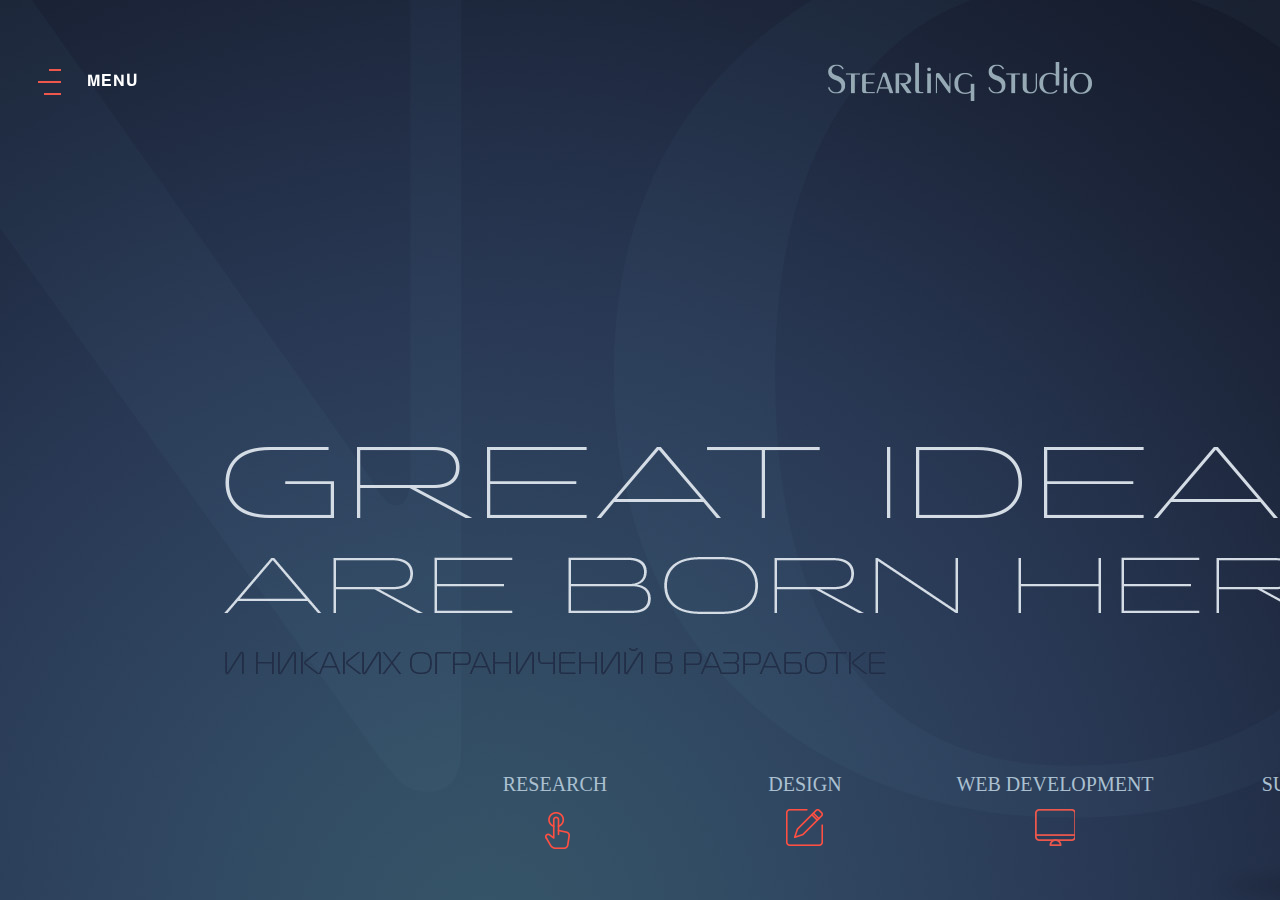
<file: ss_main_page/index.html>
<!DOCTYPE html>
<html lang="en" class="no-js">
	<head>
		<meta charset="UTF-8" />
		<meta http-equiv="X-UA-Compatible" content="IE=edge,chrome=1"> 
		<meta name="viewport" content="width=device-width, initial-scale=1.0"> 
		<link href="css/bootstrap.min.css" rel="stylesheet">
		<link rel="stylesheet" type="text/css" href="css/demo.css" />
		<link rel="stylesheet" type="text/css" href="css/component.css" />
		<link rel="stylesheet" type="text/css" href="css/font-awesome.css" />
		<link rel="stylesheet" type="text/css" href="css/style.css" />
	</head>
	<body>
		<div id="st-container" class="st-container">
			<nav class="st-menu st-effect-1" id="menu-1">
				 		<div class="btn-menu">
	 						<ul class="navicon-slider">
					 			<li class="top"></li>
					 			<li class="center"></li>
					 			<li class="bottom"></li>
							</ul>	
				 			<div class="menu-slider">Menu</div>
				 			<div class="menu-slideroff">x</div>
				 		</div>
				 <ul class="menu_list">
					<li class="top_list"><a class="icon" href="#">About Us</a></li>
					<li><a class="icon" href="#">Services</a></li>
					<li><a class="icon" href="#">Portfolio</a></li>
					<li><a class="icon" href="#">Contact</a></li>
				</ul>
				<div class="menu_btn">
					<button class="to_white"> Расчитать стоимость</button>
				</div>
				<p class="phone"> +38 (044) <span class="phone_b">223 8217</span></p>
				<p class="phone last"> +38  (063) <span class="phone_b">993 5877</span></p>
				<p class="sidebar_line"></p>
				<p class="sidebar_email">info@stearling.net</p>
				<ul class="social">
					<li><a class="fa fa-facebook"></a></li>
					<li><a class="fa fa-google" href="#"></a></li>
					<li><a class="fa fa-vk" href="#"></a></li>
				
				</ul>
			</nav>
				<div class="st-content-inner"><!-- extra div for emulating position:fixed of the menu -->
						<!-- Top Navigation -->
						<div class="codrops-top clearfix">
							<div id="st-trigger-effects" class="column">
							<ul class="main-navicon-slider">
					 			<li class="top"></li>
					 			<li class="center"></li>
					 			<li class="bottom"></li>
							</ul>
								<button class="top-menu"data-effect="st-effect-1">Menu</button>
							</div>
						</div>
					</div><!-- /st-content-inner -->
				<div class="main_content">
					<div class="b_blub"></div>
					
				</div>
				
				<div id="footer">
					<div class="pos_real">
						<ul class="pos_real">
							<li class="">Research</li>
							<li class="research"><a class=""></a></li>
							<li class="research_hiden"><a class=""></a></li>
							<li class="research_hiden_circle"><a class=""></a></li>
						</ul>
							
					</div>
					<div class="design_pos">
						<ul>
							<li>Design</li>
							<li class="design"><a class=""></a></li>
							<li class="design_hiden"><a class=""></a></li>
							<li class="design_hiden_square"><a class=""></a></li>
							<li class="design_hiden_line"><a class=""></a></li>
						</ul>
					</div>
					<div class="web_pos" >
						<ul>
							<li>WEB Development</li>
							<li class="web-developing"><a class=""></a></li>
						</ul>
					</div>
					<div class="supporting_pos">
						<ul>
							<li>Support</li>
							<li class="supporting"><a class=""></a></li>
						</ul>
					</div>
				</div>
				</div><!-- /st-pusher -->
			
 		<script src="https://ajax.googleapis.com/ajax/libs/jquery/1.11.3/jquery.min.js"></script>
		<script src="js/classie.js"></script>
		<script src="js/sidebarEffects.js"></script>
		<script src="js/script.js"></script>
	</body>
</html>
</file>
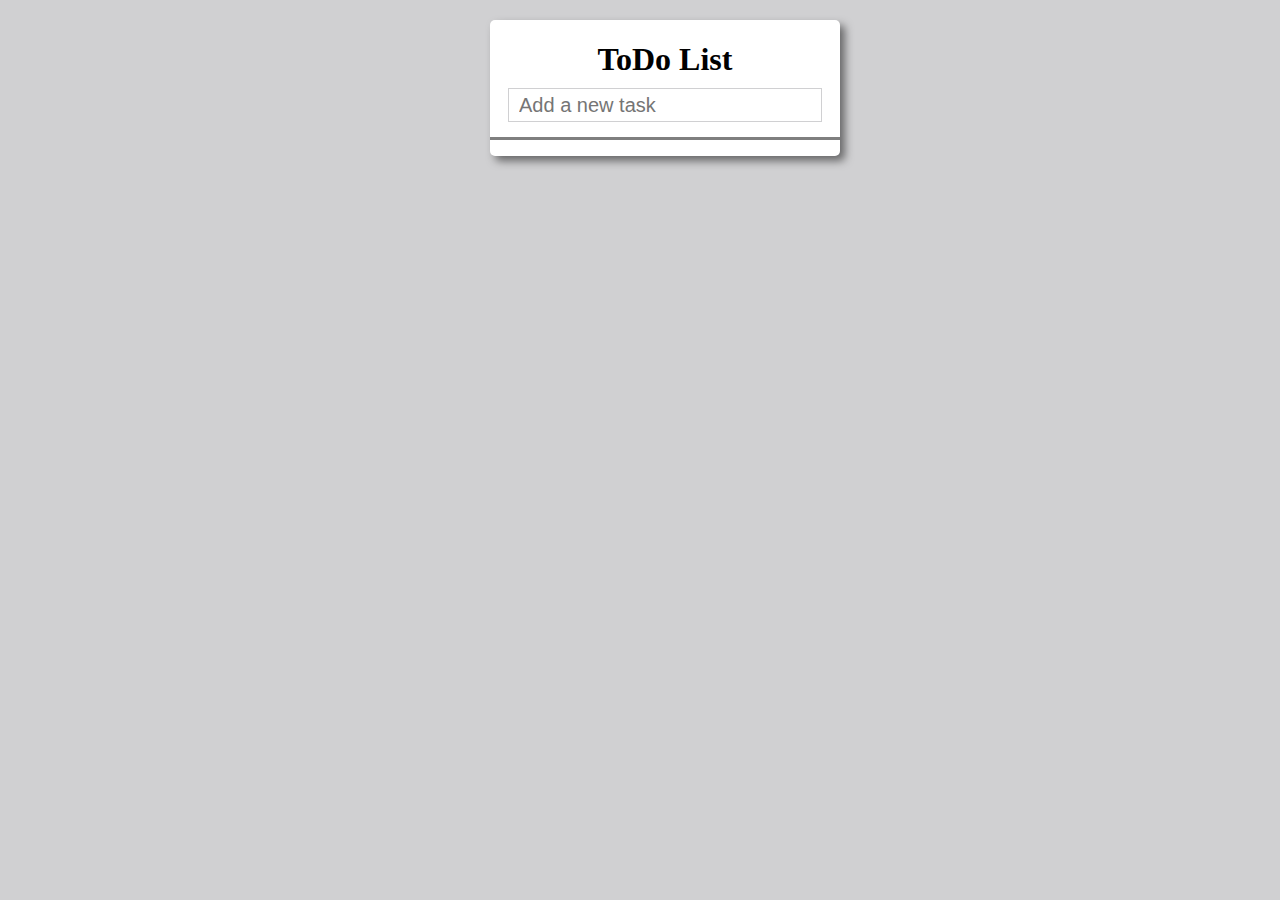
<file: ToDo/index.html>
<!DOCTYPE HTML>
<html>

<head>
	<link rel="stylesheet" href="assets/style/style.css">
</head>

<body>
<div  id="holder">
	<div id="header">
		<h1>
			ToDo List
			<br/><input id="add_new" type="text" placeholder="Add a new task" />
		</h1>
	</div>
	<div id="list">
		
	</div>
</div>
<script type="text/template" id="li_template">
  <div class='li_view'><input class='check' type='checkbox'/><label class='label'><%- title %></label></div><input type='text' class='edit'/>
</script>


<script src="assets/js/n_moduels/jquery-1.11.3.js"></script>
<script src="assets/js/n_moduels/underscore.js"></script>
<script src="assets/js/n_moduels/backbone.js"></script>
<script src="assets/js/main.js"></script>
</body>

</html>
</file>
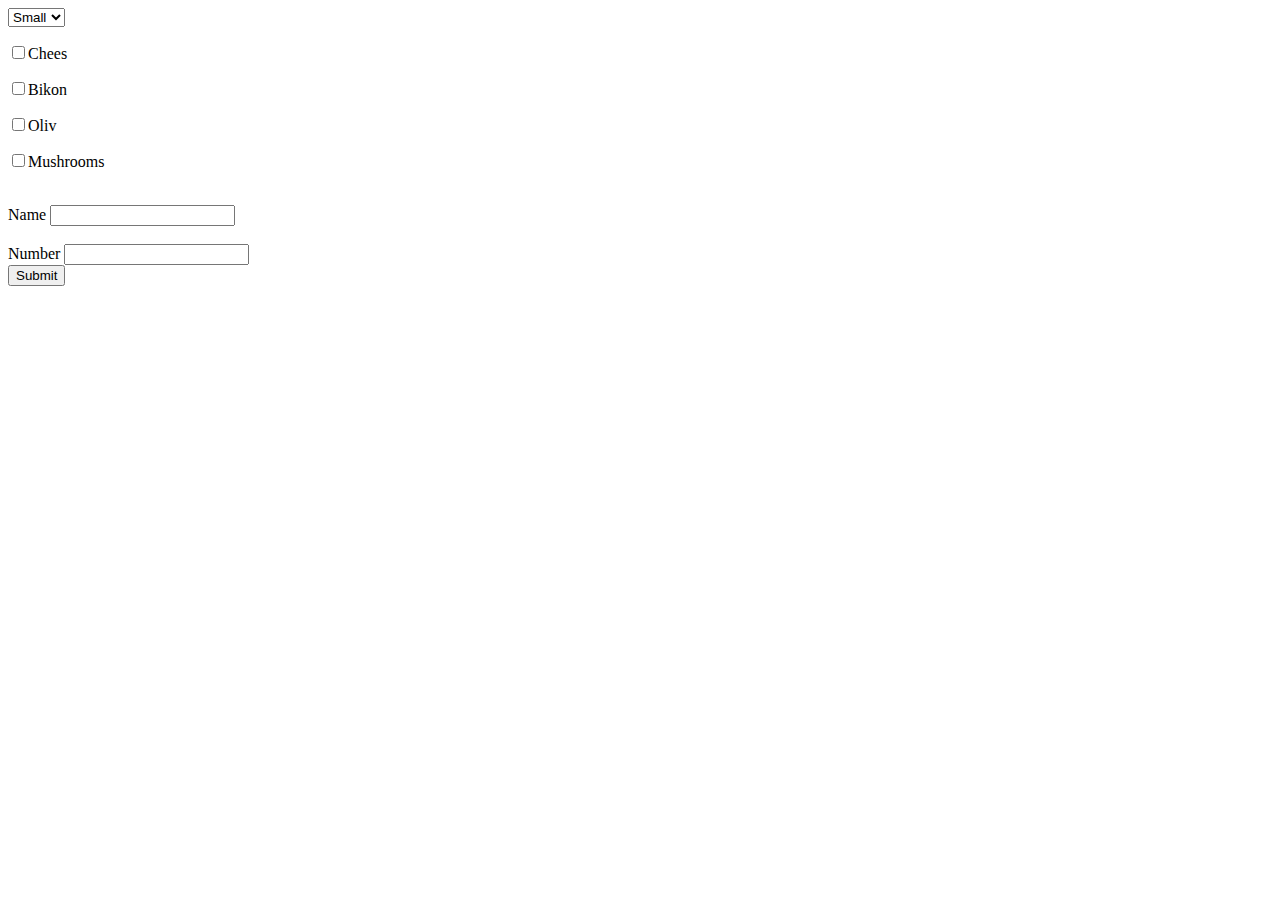
<file: CB2/index2.html>
<!DOCTYPE html PUBLIC "-//W3C//DTD XHTML 1.0 Transitional//EN" "http://www.w3.org/TR/xhtml1/DTD/xhtml1-transitional.dtd">
<html xmlns="http://www.w3.org/1999/xhtml">
<head>
    <title>1</title>
    <script type="text/javascript" src="Validate_001.js"></script>

    
</head>
<body>
    <form name="form1">
        <select name="" id="">
            <option value="">Small</option>
            <option value="">Midle</option>
            <option value="">Large</option>
        </select>
       <p><input type="checkbox" name="" value="1" />Chees<Br>
       <p><input type="checkbox" name="" value="1" />Bikon<Br>
       <p><input type="checkbox" name="" value="1" />Oliv<Br>
       <p><input type="checkbox" name="" value="1" />Mushrooms</p><Br>

        

       Name   <input type="text" id='name' /><Br><Br>
       Number <input type="text" id='number' onblur="getNumber()" /><Br>
       <input type="submit" id='sub' value="Submit" />
        
    </form>
</body>
</html>
</file>
<file: ss_main_page/css/demo.css>
@import url(http://fonts.googleapis.com/css?family=Lato:300,400,700);
@font-face {
	font-weight: normal;
	font-style: normal;
	font-family: 'codropsicons';
	src:url('../fonts/codropsicons/codropsicons.eot');
	src:url('../fonts/codropsicons/codropsicons.eot?#iefix') format('embedded-opentype'),
		url('../fonts/codropsicons/codropsicons.woff') format('woff'),
		url('../fonts/codropsicons/codropsicons.ttf') format('truetype'),
		url('../fonts/codropsicons/codropsicons.svg#codropsicons') format('svg');
}

a {
	text-decoration: none;
	color: #48a770;
	outline: none;
}

a:hover, a:focus {
	color: #2c774b;
	outline: none;
}

/* Clearfix hack by Nicolas Gallagher: http://nicolasgallagher.com/micro-clearfix-hack/ */
.clearfix:before,
.clearfix:after {
	display: table;
	content: " ";
}

.clearfix:after {
	clear: both;
}

.codrops-header,
.codrops-top {
	font-family: 'Lato', Arial, sans-serif;
}

.codrops-header {
	margin: 0 auto 3em;
	padding: 3em;
	text-align: center;
}

.codrops-header h1 {
	margin: 0;
	font-weight: 300;
	font-size: 2.625em;
	line-height: 1.3;
}

.codrops-header span {
	display: block;
	padding: 0 0 0.6em 0.1em;
	font-size: 60%;
	color: #aca89a;
}

/* To Navigation Style */
.codrops-top {
	width: 100%;
	text-transform: uppercase;
	font-size: 0.69em;
	line-height: 2.2;
	font-weight: 400;
	background: rgba(255,255,255,0.3);
}

.codrops-top a {
	display: inline-block;
	padding: 0 1em;
	text-decoration: none;
	letter-spacing: 0.1em;
}

.codrops-top a:hover {
	background: rgba(255,255,255,0.4);
	color: #333;
}

.codrops-top span.right {
	float: right;
}

.codrops-top span.right a {
	display: block;
	float: left;
}

.codrops-icon:before {
	margin: 0 4px;
	text-transform: none;
	font-weight: normal;
	font-style: normal;
	font-variant: normal;
	font-family: 'codropsicons';
	line-height: 1;
	speak: none;
	-webkit-font-smoothing: antialiased;
}

.codrops-icon-drop:before {
	content: "\e001";
}

.codrops-icon-prev:before {
	content: "\e004";
}

.main {
	max-width: 69em;
	margin: 0 auto;
}

.column {
	float: left;
	width: 50%;
	padding: 0 2em;
	min-height: 300px;
	position: relative;
	text-align: right;
}

.column:nth-child(2) {
	box-shadow: -1px 0 0 rgba(0,0,0,0.1);
	text-align: left;
}

.column p {
	font-weight: 300;
	font-size: 2em;
	padding: 0 0 0.5em;
	margin: 0;
	line-height: 1.5;
}

button {
	border: none;
	background: #388a5a;
	color: #fff;
	font-family: 'Lato', Calibri, Arial, sans-serif;
	font-size: 1em;
	letter-spacing: 1px;
	text-transform: uppercase;
	cursor: pointer;
	display: inline-block;
	margin: 3px 2px;
	border-radius: 2px;
}

button:hover {
	/*background: #2c774b;*/
}

.info {
	text-align: center;
	font-size: 1.5em;
	margin-top: 3em;
	clear: both;
	padding: 3em 0;
	opacity: 0.7;
	color: #aca89a;
}

.info a {
	font-weight: 700;
	font-size: 0.9em;
}

@media screen and (max-width: 46.0625em) {
	.column {
		width: 100%;
		min-width: auto;
		min-height: auto;
		padding: 2em; 
		text-align: center;
	}

	.column p {
		font-size: 1.5em;
	}

	.column:nth-child(2) {
		text-align: center;
		box-shadow: 0 -1px 0 rgba(0,0,0,0.1);
	}
}

@media screen and (max-width: 25em) {

	.codrops-header {
		font-size: 80%;
	}

	.codrops-top {
		font-size: 120%;
	}

	.codrops-icon span {
		display: none;
	}

}
</file>
<file: ss_main_page/css/component.css>
*,
*:after,
*::before {
	-moz-box-sizing: border-box;
	box-sizing: border-box;
}

html,
body,
.st-container,
.st-pusher,
.st-content {
	height: 100%;
}

.st-content {
	overflow-y: scroll;
	background: #f3efe0;
}

.st-content,
.st-content-inner {
	position: relative;
}

.st-container {
	position: relative;
	overflow: hidden;
}

.st-pusher {
	position: relative;
	left: 0;
	z-index: 99;
	height: 100%;
	-webkit-transition: -webkit-transform 0.5s;
	transition: transform 0.5s;
}

.st-pusher::after {
	position: absolute;
	top: 0;
	right: 0;
	width: 0;
	height: 0;
	background: rgba(0,0,0,0.2);
	content: '';
	opacity: 0;
	-webkit-transition: opacity 0.5s, width 0.1s 0.5s, height 0.1s 0.5s;
	transition: opacity 0.5s, width 0.1s 0.5s, height 0.1s 0.5s;
}

.st-menu-open .st-pusher::after {
	width: 100%;
	height: 100%;
	opacity: 1;
	-webkit-transition: opacity 0.5s;
	transition: opacity 0.5s;
}

.st-menu {
	position: absolute;
	top: 0;
	left: 0;
	z-index: 100;
	visibility: hidden;
	width: 300px;
	height: 100%;
	background: #48a770;
	-webkit-transition: all 0.5s;
	transition: all 0.5s;
}

.st-menu::after {
	position: absolute;
	top: 0;
	right: 0;
	width: 100%;
	height: 100%;
	background: rgba(0,0,0,0.2);
	content: '';
	opacity: 1;
	-webkit-transition: opacity 0.5s;
	transition: opacity 0.5s;
}

.st-menu-open .st-menu::after {
	width: 0;
	height: 0;
	opacity: 0;
	-webkit-transition: opacity 0.5s, width 0.1s 0.5s, height 0.1s 0.5s;
	transition: opacity 0.5s, width 0.1s 0.5s, height 0.1s 0.5s;
}

/* content style */

.st-menu ul {
	margin: 0;
	list-style: none;
	padding-left: 0px;
}

.st-menu h2 {
	margin: 0;
	padding: 1em;
	color: rgba(0,0,0,0.4);
	text-shadow: 0 0 1px rgba(0,0,0,0.1);
	font-weight: 300;
	font-size: 2em;
}

.st-menu ul li a {
	display: block;
	padding: 1em 1em 1em 1.2em;
	outline: none;
	box-shadow: inset 0 -1px rgba(0,0,0,0.2);
	color: #f3efe0;
	text-transform: uppercase;
	text-shadow: 0 0 1px rgba(255,255,255,0.1);
	letter-spacing: 1px;
	font-weight: 400;
	-webkit-transition: background 0.3s, box-shadow 0.3s;
	transition: background 0.3s, box-shadow 0.3s;
}

.st-menu ul li:first-child a {
	box-shadow: inset 0 -1px rgba(0,0,0,0.2), inset 0 1px rgba(0,0,0,0.2);
}

.st-menu ul li a:hover {
	background: rgba(0,0,0,0.2);
	box-shadow: inset 0 -1px rgba(0,0,0,0);
	color: #fff;
}

/* Individual effects */

/* Effect 1: Slide in on top */
.st-effect-1.st-menu {
	visibility: visible;
	-webkit-transform: translate3d(-100%, 0, 0);
	transform: translate3d(-100%, 0, 0);
}

.st-effect-1.st-menu-open .st-effect-1.st-menu {
	visibility: visible;
	-webkit-transform: translate3d(0, 0, 0);
	transform: translate3d(0, 0, 0);
}

.st-effect-1.st-menu::after {
	display: none;
}

/* Effect 2: Reveal */
.st-effect-2.st-menu-open .st-pusher {
	-webkit-transform: translate3d(300px, 0, 0);
	transform: translate3d(300px, 0, 0);
}

.st-effect-2.st-menu {
	z-index: 1;
}

.st-effect-2.st-menu-open .st-effect-2.st-menu {
	visibility: visible;
	-webkit-transition: -webkit-transform 0.5s;
	transition: transform 0.5s;
}

.st-effect-2.st-menu::after {
	display: none;
}

/* Effect 3: Push*/
.st-effect-3.st-menu-open .st-pusher {
	-webkit-transform: translate3d(300px, 0, 0);
	transform: translate3d(300px, 0, 0);
}

.st-effect-3.st-menu {
	-webkit-transform: translate3d(-100%, 0, 0);
	transform: translate3d(-100%, 0, 0);
}

.st-effect-3.st-menu-open .st-effect-3.st-menu {
	visibility: visible;
	-webkit-transition: -webkit-transform 0.5s;
	transition: transform 0.5s;
}

.st-effect-3.st-menu::after {
	display: none;
}

/* Effect 4: Slide along */
.st-effect-4.st-menu-open .st-pusher {
	-webkit-transform: translate3d(300px, 0, 0);
	transform: translate3d(300px, 0, 0);
}

.st-effect-4.st-menu {
	z-index: 1;
	-webkit-transform: translate3d(-50%, 0, 0);
	transform: translate3d(-50%, 0, 0);
}

.st-effect-4.st-menu-open .st-effect-4.st-menu {
	visibility: visible;
	-webkit-transition: -webkit-transform 0.5s;
	transition: transform 0.5s;
	-webkit-transform: translate3d(0, 0, 0);
	transform: translate3d(0, 0, 0);
}

.st-effect-4.st-menu::after {
	display: none;
}

/* Effect 5: Reverse slide out */
.st-effect-5.st-menu-open .st-pusher {
	-webkit-transform: translate3d(300px, 0, 0);
	transform: translate3d(300px, 0, 0);
}

.st-effect-5.st-menu {
	z-index: 1;
	-webkit-transform: translate3d(50%, 0, 0);
	transform: translate3d(50%, 0, 0);
}

.st-effect-5.st-menu-open .st-effect-5.st-menu {
	visibility: visible;
	-webkit-transition: -webkit-transform 0.5s;
	transition: transform 0.5s;
	-webkit-transform: translate3d(0, 0, 0);
	transform: translate3d(0, 0, 0);
}

/* Effect 6: Rotate pusher */

.st-effect-6.st-container {
	-webkit-perspective: 1500px;
	perspective: 1500px;
}

.st-effect-6 .st-pusher {
	-webkit-transform-origin: 0% 50%;
	transform-origin: 0% 50%;
	-webkit-transform-style: preserve-3d;
	transform-style: preserve-3d;
}

.st-effect-6.st-menu-open .st-pusher {
	-webkit-transform: translate3d(300px, 0, 0) rotateY(-15deg);
	transform: translate3d(300px, 0, 0) rotateY(-15deg);
}

.st-effect-6.st-menu {
	-webkit-transform: translate3d(-100%, 0, 0);
	transform: translate3d(-100%, 0, 0);
	-webkit-transform-origin: 100% 50%;
	transform-origin: 100% 50%;
	-webkit-transform-style: preserve-3d;
	transform-style: preserve-3d;
}

.st-effect-6.st-menu-open .st-effect-6.st-menu {
	visibility: visible;
	-webkit-transition: -webkit-transform 0.5s;
	transition: transform 0.5s;
	-webkit-transform: translate3d(-100%, 0, 0) rotateY(15deg);
	transform: translate3d(-100%, 0, 0) rotateY(15deg);
}

.st-effect-6.st-menu::after {
	display: none;
}

/* Effect 7: 3D rotate in */

.st-effect-7.st-container {
	-webkit-perspective: 1500px;
	perspective: 1500px;
	-webkit-perspective-origin: 0% 50%;
	perspective-origin: 0% 50%;
}

.st-effect-7 .st-pusher {
	-webkit-transform-style: preserve-3d;
	transform-style: preserve-3d;
}

.st-effect-7.st-menu-open .st-pusher {
	-webkit-transform: translate3d(300px, 0, 0);
	transform: translate3d(300px, 0, 0);
}

.st-effect-7.st-menu {
	-webkit-transform: translate3d(-100%, 0, 0) rotateY(-90deg);
	transform: translate3d(-100%, 0, 0) rotateY(-90deg);
	-webkit-transform-origin: 100% 50%;
	transform-origin: 100% 50%;
	-webkit-transform-style: preserve-3d;
	transform-style: preserve-3d;
}

.st-effect-7.st-menu-open .st-effect-7.st-menu {
	visibility: visible;
	-webkit-transition: -webkit-transform 0.5s;
	transition: transform 0.5s;
	-webkit-transform: translate3d(-100%, 0, 0) rotateY(0deg);
	transform: translate3d(-100%, 0, 0) rotateY(0deg);
}

/* Effect 8: 3D rotate out */

.st-effect-8.st-container {
	-webkit-perspective: 1500px;
	perspective: 1500px;
	-webkit-perspective-origin: 0% 50%;
	perspective-origin: 0% 50%;
}

.st-effect-8 .st-pusher {
	-webkit-transform-style: preserve-3d;
	transform-style: preserve-3d;
}

.st-effect-8.st-menu-open .st-pusher {
	-webkit-transform: translate3d(300px, 0, 0);
	transform: translate3d(300px, 0, 0);
}

.st-effect-8.st-menu {
	-webkit-transform: translate3d(-100%, 0, 0) rotateY(90deg);
	transform: translate3d(-100%, 0, 0) rotateY(90deg);
	-webkit-transform-origin: 100% 50%;
	transform-origin: 100% 50%;
	-webkit-transform-style: preserve-3d;
	transform-style: preserve-3d;
}

.st-effect-8.st-menu-open .st-effect-8.st-menu {
	visibility: visible;
	-webkit-transition: -webkit-transform 0.5s;
	transition: transform 0.5s;
	-webkit-transform: translate3d(-100%, 0, 0) rotateY(0deg);
	transform: translate3d(-100%, 0, 0) rotateY(0deg);
}

.st-effect-8.st-menu::after {
	display: none;
}

/* Effect 9: Scale down pusher */

.st-effect-9.st-container {
	-webkit-perspective: 1500px;
	perspective: 1500px;
}

.st-effect-9 .st-pusher {
	-webkit-transform-style: preserve-3d;
	transform-style: preserve-3d;
}

.st-effect-9.st-menu-open .st-pusher {
	-webkit-transform: translate3d(0, 0, -300px);
	transform: translate3d(0, 0, -300px);
}

.st-effect-9.st-menu {
	opacity: 1;
	-webkit-transform: translate3d(-100%, 0, 0);
	transform: translate3d(-100%, 0, 0);
}

.st-effect-9.st-menu-open .st-effect-9.st-menu {
	visibility: visible;
	-webkit-transition: -webkit-transform 0.5s;
	transition: transform 0.5s;
	-webkit-transform: translate3d(0, 0, 0);
	transform: translate3d(0, 0, 0);
}

.st-effect-9.st-menu::after {
	display: none;
}

/* Effect 10: Scale up */

.st-effect-10.st-container {
	-webkit-perspective: 1500px;
	perspective: 1500px;
	-webkit-perspective-origin: 0% 50%;
	perspective-origin: 0% 50%;
}

.st-effect-10.st-menu-open .st-pusher {
	-webkit-transform: translate3d(300px, 0, 0);
	transform: translate3d(300px, 0, 0);
}

.st-effect-10.st-menu {
	z-index: 1;
	opacity: 1;
	-webkit-transform: translate3d(0, 0, -300px);
	transform: translate3d(0, 0, -300px);
}

.st-effect-10.st-menu-open .st-effect-10.st-menu {
	visibility: visible;
	-webkit-transition: -webkit-transform 0.5s;
	transition: transform 0.5s;
	-webkit-transform: translate3d(0, 0, 0);
	transform: translate3d(0, 0, 0);
}

/* Effect 11: Scale and rotate pusher */

.st-effect-11.st-container {
	-webkit-perspective: 1500px;
	perspective: 1500px;
}

.st-effect-11 .st-pusher {
	-webkit-transform-style: preserve-3d;
	transform-style: preserve-3d;
}

.st-effect-11.st-menu-open .st-pusher {
	-webkit-transform: translate3d(100px, 0, -600px) rotateY(-20deg);
	transform: translate3d(100px, 0, -600px) rotateY(-20deg);
}

.st-effect-11.st-menu {
	opacity: 1;
	-webkit-transform: translate3d(-100%, 0, 0);
	transform: translate3d(-100%, 0, 0);
}

.st-effect-11.st-menu-open .st-effect-11.st-menu {
	visibility: visible;
	-webkit-transition: -webkit-transform 0.5s;
	transition: transform 0.5s;
	-webkit-transform: translate3d(0, 0, 0);
	transform: translate3d(0, 0, 0);
}

.st-effect-11.st-menu::after {
	display: none;
}

/* Effect 12: Open door */

.st-effect-12.st-container {
	-webkit-perspective: 1500px;
	perspective: 1500px;
}

.st-effect-12 .st-pusher {
	-webkit-transform-origin: 100% 50%;
	transform-origin: 100% 50%;
	-webkit-transform-style: preserve-3d;
	transform-style: preserve-3d;
}

.st-effect-12.st-menu-open .st-pusher {
	-webkit-transform: rotateY(-10deg);
	transform: rotateY(-10deg);
}

.st-effect-12.st-menu {
	opacity: 1;
	-webkit-transform: translate3d(-100%, 0, 0);
	transform: translate3d(-100%, 0, 0);
}

.st-effect-12.st-menu-open .st-effect-12.st-menu {
	visibility: visible;
	-webkit-transition: -webkit-transform 0.5s;
	transition: transform 0.5s;
	-webkit-transform: translate3d(0, 0, 0);
	transform: translate3d(0, 0, 0);
}

.st-effect-12.st-menu::after {
	display: none;
}

/* Effect 13: Fall down */

.st-effect-13.st-container {
	-webkit-perspective: 1500px;
	perspective: 1500px;
	-webkit-perspective-origin: 0% 50%;
	perspective-origin: 0% 50%;
}

.st-effect-13.st-menu-open .st-pusher {
	-webkit-transform: translate3d(300px, 0, 0);
	transform: translate3d(300px, 0, 0);
}

.st-effect-13.st-menu {
	z-index: 1;
	opacity: 1;
	-webkit-transform: translate3d(0, -100%, 0);
	transform: translate3d(0, -100%, 0);
}

.st-effect-13.st-menu-open .st-effect-13.st-menu {
	visibility: visible;
	-webkit-transition-timing-function: ease-in-out;
	transition-timing-function: ease-in-out;
	-webkit-transition-property: -webkit-transform;
	transition-property: transform;
	-webkit-transform: translate3d(0, 0, 0);
	transform: translate3d(0, 0, 0);
	-webkit-transition-speed: 0.2s;
	transition-speed: 0.2s;
}

/* Effect 14: Delayed 3D rotate */

.st-effect-14.st-container {
	-webkit-perspective: 1500px;
	perspective: 1500px;
	-webkit-perspective-origin: 0% 50%;
	perspective-origin: 0% 50%;
}

.st-effect-14 .st-pusher {
	-webkit-transform-style: preserve-3d;
	transform-style: preserve-3d;
}

.st-effect-14.st-menu-open .st-pusher {
	-webkit-transform: translate3d(300px, 0, 0);
	transform: translate3d(300px, 0, 0);
}

.st-effect-14.st-menu {
	-webkit-transform: translate3d(-100%, 0, 0) rotateY(90deg);
	transform: translate3d(-100%, 0, 0) rotateY(90deg);
	-webkit-transform-origin: 0% 50%;
	transform-origin: 0% 50%;
	-webkit-transform-style: preserve-3d;
	transform-style: preserve-3d;
}

.st-effect-14.st-menu-open .st-effect-14.st-menu {
	visibility: visible;
	-webkit-transition-delay: 0.1s;
	transition-delay: 0.1s;
	-webkit-transition-timing-function: ease-in-out;
	transition-timing-function: ease-in-out;
	-webkit-transition-property: -webkit-transform;
	transition-property: transform;
	-webkit-transform: translate3d(-100%, 0, 0) rotateY(0deg);
	transform: translate3d(-100%, 0, 0) rotateY(0deg);
}

/* Fallback example for browsers that don't support 3D transforms (and no JS fallback) */
.no-csstransforms3d .st-pusher,
.no-js .st-pusher {
	padding-left: 300px;
}
</file>
<file: ss_main_page/css/style.css>
body{
	height: 100%;
	width: 100%;
	font-family: none;
	background: url("img/b_1080.jpg") no-repeat ;
	color: #48a770;

}
ul li {
	list-style-type: none;
}
a{
	color: white;
}
.column {
	min-height: 0px;
	float: left;
	text-align: left;
	width: 0px;
	padding: 0em;

}
.container{
	position: relative;
}
.navicon-slider{
	transform: scale(-1);
	position: absolute;
	top: -3px;
	left:234px;
	padding-left: none;
}
.navicon-slider ul{
	padding: none;
	position: absolute;
}
.btn-menu {
	font-family: MyriadProBold;
	margin-top: 69px;
	position: relative;
	width: 347px;
	margin-bottom: 137px;
}
.menu-slider{
	display:inline;
	width: 20px;
	padding-right: 33px; 
	margin-top: 77px;
	color:#ee574c;
	 text-transform: uppercase;
	 z-index: 50;
}

.menu-slider:hover{
 	color: white;
 	cursor: pointer;
}
.menu-slider:active .st_menu_open{
	display: none;
}
.menu-slideroff{
 position: absolute;
 right: 50px;
 top: -2px;
 display: none;
}
.menu-slider:hover .menu-slideroff{
	color: white;
	display: block;
}

.codrops-top, .st-content {
	background: none;
}

.top-menu{
	margin: 63px 0 0 81px;
	padding: none;
	color: white;
	font-family: HeliosCBold;
	font-size: 16px;
	background: none;
}
.top-menu:hover{
	color: #ee574c;
}
.main-navicon-slider{
	padding: 0;
	transform: scale(-1);
	position: absolute;
	top: 69px;
	left:38px;
	list-style-type: none;
}
/*#st-trigger-effects:hover li{
	background: white; */

}
.main-navicon-slide:hover li {
	background: white; 
}
.st-menu h2 {
	text-align: right;
	color: white;
	font-style: uppercase;
}
.st-menu ul li a{
	padding: 0;
}
.st-menu {
	padding: 0;
	width: 347px;
	text-align: right;
	color: white;
	font-style: uppercase;
	font-size: 100%;
	/*padding-right: 33px;*/
	background: black;
	opacity: 0.9;	
}	
.column_login {
	float: right;
	/*padding: 0 2em;*/
	position: relative;
	text-align: right;
}

.codrops-top{
	position: fixed;
	margin: 0 auto;
}

.title-top{
	position: relative;
	float: right;
	text-transform: none;
	margin-left: 10px;
	margin-right: 10px;
	font-size: 1.5em;
	font-weight: bold;
}
.title-top-span {
	font-weight: normal;

}

.main-content{
	width: 1000px;
	height: 500px;
	/*background: rgba(255,165,0,.3);*/
	margin: 0 auto;
	/*border: 2px solid coral;*/
	box-sizing: border-box;		
}

.top {
	 height: 2px;
	 width: 17px;
	 background-color: #ee574c;

}

.center {
	 margin: 10px 0 10px 0;
	 height: 2px;
	 width: 23px;
	 background-color: #ee574c;
	 
}
.bottom {
	 height: 2px;
	 width: 12px;
	 background-color: #ee574c;
	 
}
.menu_list li {
	font-family: HeliosCBold;
	font-size: 16px;
	padding: 0px;
	margin-top: 45px;
	margin-right: 33px;
}
.menu_list .icon:hover{
	color: #496786;
	text-decoration: none;
}
.menu_list .top_list {
	margin-top: 0px;
}

.menu_btn button {
	font-family: HeliosCBold;
	font-size: 14px;
	overflow: hidden;
	width: 220px;
	height: 40px;
	margin: 180px 63px 66px auto;
	background: #ed574c;
	padding: 0px
}

.to_white:hover {
	background: #496786;
	/*color:  #ed574c;*/
}

.phone {
	margin-bottom: 5px;
	font-size: 1.125em;
	text-align: center;
	padding-bottom: 0px;
	font-family: MyriadProBold;
}
.phone_b {
	/*font-family: MyriadProBold;*/
	color: #496786;

}
.number_a{
	height: 5px;
 	border-bottom: 1px solid white;
 	padding-top: 5px;
}
.last{
	margin: 0;
}
.sidebar_line{
	border:none;
	height: 0px;
	background-color: #ed574c;
	height: 2px;
	width: 30px;
 	text-align: left;
 	padding-top: 0;
 	margin:5px 0 0 105px;
}
.sidebar_email{
	margin-top: 42px;

}

.sidebar_email{
	text-align: center;
	padding-bottom: 0px;
	font-size: 0.938em;
	font-family: MyriadProRegular;
}
.social  {
	padding-left: 60px;
	width: 100%;
	margin: 0 auto;
}
.social li {
	padding-left: 60px;
}
.social .fa{
	color: #496786;	
	margin: 50px 20px 0 20px;
}
.fa{
	text-decoration: none;
	float: left;
	font-size: 40px;

}
.fa:hover{
	transition: 1s;
	text-decoration: none;
	transform: rotate(30deg);
}
.fa:focus{
 text-decoration: none;
}
.main_content {
	/*height: 100px;*/
	width: 100%;
	margin: none;
	position: relative;
	
}
.b_blub {
	background: url(img/bulb.png);
	position: absolute;
	left: 1350px;
	top: 180px;
	width: 422px;
	height: 508px;
	display: none;
}
.a_blub {
	background: url(img/bulb1.png) no-repeat;
	position: absolute;
	left: 1350px;
	top: 180px;
	width: 422px;
	height: 508px;
	-webkit-animation: blub_slide 3s;	 
	-moz-animation: blub_slide 3s;
	-o-animation: blub_slide 3s;
	animation: blub_slide 3s;
	animation-delay: 2s;
}

@keyframes blub_slide {
	0%{
		
		background: url(img/bulb.png) no-repeat;
	}
	50%{

		background: url(img/bulb1.png) no-repeat;
	}
	100%{

		background: url(img/bulb.png) no-repeat;
	}


}





/*FOOTER*/
#footer{
	width: 1000px;
	margin: 0 0 0 410px;
	overflow: hidden;
	height: 130px;
	position: absolute;
	bottom: 0;
	text-align: center;
}
#footer div{
	float: left;
	width: 250px;
	text-transform: uppercase;
	font-family: "MagistralC";
	font-size: 20px;
	color: #abc0d1;
}
#footer div a {
	width: 200px;
	
}
.pos_real, .design_pos, .web_pos, .supporting_pos{
	height: 100%;
 	position: relative;
}
.research {
	background: url("img/research.png") no-repeat ;
	width: 30px;
	height: 50px;
	margin: 5px auto;
	

	
}
.research_hiden{
	background: url("img/research_1a.png") no-repeat ;
	position: absolute;
	top:45px;
	left:135px;
	width: 30px;
	height: 50px;
	display: none;
	z-index: 1;
	
	
}
.research_hiden_circle{
	background: url("img/research_2.png") no-repeat ;
	position: absolute;
	top:33px;
	left:130px;
	width: 30px;
	height: 50px;
	display: none;
	
}

.pos_real:hover .research {
	display: none;
}

.pos_real:hover .research_hiden_circle{
	display: block;
	position: absolute;
	top:33px;
	left:130px;
	animation: circle_slide 0.6s ease-in-out forwards;
	animation-delay: 0.7s;
}

.pos_real:hover .research_hiden{
	display: block;
	position: absolute;
	top:45px;
	left:135px;
	-webkit-animation: research_slide 0.7s ease-in-out forwards;
	-moz-animation: research_slide 0.7s ease-in-out forwards;
	-o-animation: research_slide 0.7s ease-in-out forwards;
	animation: research_slide 0.7s ease-in-out forwards;
}
@keyframes research_slide {
	0% {
		top: 65px;
		left: 160px;
	}
	50%{

	}
}
@keyframes circle_slide{
	40%{
		background: url("img/research_2a.png") no-repeat ;
	}
	100%{
		background: url("img/research_2b.png") no-repeat ;
	}
}

#footer .design_pos{
	display: relative;
}
.design {
	position: relative;
	background: url("img/design.png") no-repeat ;
	width: 38px;
	height: 50px;
	margin: 10px auto;
}
.design_hiden{
	background: url("img/pen.png") no-repeat ;
	position: absolute;
	top: 38px;
	left:134px;
	width: 30px;
	height: 50px;
	display: none;
	z-index: 1;
	
	
}
.design_hiden_square{
	background: url("img/box.png") no-repeat ;
	position: absolute;
	top:38px;
	left:126px;
	width: 40px;
	height: 50px;
	display: none;
}
.design_hiden_line {
		position: absolute;
		top: 66px;
		left: 132px;
		width: 0px;
		height: 2px;
		background: #f7584c;
		display: none;
}
.design_pos:hover .design_hiden_line {
	display: block;
	-webkit-animation: design_line 0.7s ease forwards;
	-moz-animation: design_line 0.7s ease forwards;
	-o-animation: design_line 0.7s ease forwards;
	animation: design_line 1s ease forwards;
	animation-delay: 0.8s;
}

@keyframes design_line {
	0% {
		display: block;
		width: 4px;
		
		}

	50% {
		width: 11px;
		}

	100%{
		width: 11px;
		
	}
}

.design_pos:hover .design {
	display: none;
}

.design_pos:hover .design_hiden {
	display: block;
	-webkit-animation: design_slide 1.4s ease forwards;
	-moz-animation: design_slide 1.4s ease forwards;
	-o-animation: design_slide 1.4s ease forwards;
	animation: design_slide 1.4s ease  forwards;
}


@keyframes design_slide {
	0% {
		top: 14px;
		left: 152px;
	}

	50% {
		top: 38px;
		left:130px;
	}
	100%{
		left: 142px;
	}
}


.design_pos:hover .design_hiden_square {
	display: block;

}




.web-developing {
	background: url("img/web_beffore.png") no-repeat ;
	width: 40px;
	height: 50px;
	margin:10px auto;
}
.web_pos:hover .web-developing{
	-webkit-animation: web_slide 1s ease forwards;
	-moz-animation: web_slide 1s ease forwards;
	-o-animation: web_slide 1s ease forwards;
	animation: web_slide 1s ease  forwards;
	background: url("img/web.png") no-repeat ;
}

@keyframes web_slide {
	0% {
		background: url("img/web1.png") no-repeat ;
	}

	25% {
		background: url("img/web_beffore.png") no-repeat ;
	}
	75%{
		background: url("img/web1.png") no-repeat ;
	}
}

.supporting {
	margin: 10px auto;
	background: url("img/support.png") no-repeat ;
	width: 38px;
	height: 38px;
	-webkit-transition: all 1s ease;
     -moz-transition: all 1s ease;
     -o-transition: all 1s ease;
     transition: all 1s ease;
	 transform-origin: center;

}


.supporting_pos:hover .supporting{
	-moz-transform: rotate(200deg); 
    -ms-transform: rotate(200deg); 
    -webkit-transform: rotate(200deg); 
    -o-transform: rotate(200deg); 
    transform: rotate(200deg);
}



 /*FONTS*/
.MagistralC{
	font-family: "MagistralC";
	font-size: 100%;
}
.MyriadProRegular {
	font-family: "MyriadProRegular";
}
.HeliosBold{
 	font-family: "HeliosBold";
}
.HeliosC{
 	font-family: "HeliosC";
}
.MyriadProBold{
	font-family: "MyriadProBold";
}

@font-face {
  font-family: 'HeliosBold';
  src: url('fonts/HeliosCBold/heliosc-bold.eot'); /* IE9 Compat Modes */
  src: local('`)_'),
  	   url('fonts/HeliosCBold/heliosc-bold.eot?#iefix') format('embedded-opentype'), /* IE6-IE8 */
       url('fonts/HeliosCBold/heliosc-bold.woff') format('woff'), /* Pretty Modern Browsers */
       url('fonts/HeliosCBold/heliosc-bold.ttf')  format('truetype'),  /*Safari, Android, iOS */ 
       url('fonts/HeliosCBold/heliosc-bold.svg#svgFontName') format('svg'); /* Legacy iOS */
}
@font-face {
  font-family: 'HeliosCBold';
  src: url('fonts/HeliosC/heliosc-bold.eot'); /* IE9 Compat Modes */
  src: local('`)_'),
  	   url('fonts/HeliosCBold/heliosc-bold.eot?#iefix') format('embedded-opentype'), /* IE6-IE8 */
       url('fonts/HeliosCBold/heliosc-bold.woff') format('woff'), /* Pretty Modern Browsers */
       url('fonts/HeliosCBold/heliosc-bold.ttf')  format('truetype'),  /*Safari, Android, iOS */ 
       url('fonts/HeliosCBold/heliosc-bold.svg#svgFontName') format('svg'); /* Legacy iOS */
}
@font-face {
  font-family: 'MagistalC';
  src: url('fonts/MagistalC/MagistralC.eot'); /* IE9 Compat Modes */
  src: local('`)_'),
  	   url('fonts/MagistalC/MagistralC.eot?#iefix') format('embedded-opentype'), /* IE6-IE8 */
       url('fonts/MagistalC/MagistralC.woff') format('woff'), /* Pretty Modern Browsers */
       url('fonts/MagistalC/MagistralC.ttf')  format('truetype'),  /*Safari, Android, iOS */ 
       url('fonts/MagistalC/MagistralC.svg#svgFontName') format('svg'); /* Legacy iOS */
}
@font-face {
  font-family: 'MyriadProRegular';
  src: url('fonts/MyriadProRegular/MyriadPro-Regular.eot'); /* IE9 Compat Modes */
  src: local('`)_'),
  	   url('fonts/MyriadProRegular/MyriadPro-Regular.eot?#iefix') format('embedded-opentype'), /* IE6-IE8 */
       url('fonts/MyriadProRegular/MyriadPro-Regular.woff') format('woff'), /* Pretty Modern Browsers */
       url('fonts/MyriadProRegular/MyriadPro-Regular.ttf')  format('truetype'),  /*Safari, Android, iOS */ 
       url('fonts/MyriadProRegular/MyriadPro-Regular.svg#svgFontName') format('svg'); /* Legacy iOS */
}
@font-face {
  font-family: 'MyriadProBold';
  src: url('fonts/MyriadBold/MyriadPro-Bold.eot'); /* IE9 Compat Modes */
  src: local('`)_'),
  	   url('fonts/MyriadBold/MyriadPro-Bold.eot?#iefix') format('embedded-opentype'), /* IE6-IE8 */
       url('fonts/MyriadBold/MyriadPro-Bold.woff') format('woff'), /* Pretty Modern Browsers */
       url('fonts/MyriadBold/MyriadPro-Bold.ttf')  format('truetype'),  /*Safari, Android, iOS */ 
       url('fonts/MyriadBold/MyriadPro-Bold.svg#svgFontName') format('svg'); /* Legacy iOS */
}
</file>
<file: ToDo/assets/style/style.css>
body {
			background-color: rgba(208, 208, 210, 1);
		}

		#holder {
			position:absolute;
			box-shadow:  5px 5px 9px rgba(0, 0, 0, 0.5);
			background-color: white;
			top: 20px;
			left: 50%;

			width: 350px;
			margin-left: -150px;
			border-radius: 5px;

		}
		#header {
			padding-bottom: 15px;
			border-bottom: solid 3px rgba(0, 0, 0, 0.5);

		}
		h1 {
			margin-bottom:0px;
			width: 350px;
			text-align: center;
			padding-bottom: 0px;
		}
		
		#add_new {
			margin-top: 10px;
			width: 300px;
			margin-left:auto;
			height: 30px;
			font-size: 20px;
			outline-color: rgba(0, 0, 0, 0.5);
			border: solid 1px rgba(208, 208, 210, 1);
			padding-left:10px;
		}
		li {
			list-style-type:none;

		}
		.edit {
			display:none
		}

		ul {
			margin-top: 0px;
			padding-left: 0px;
		}
		.li_view {
			height:29px;
			border-bottom: solid 1px grey;
			margin: auto;

		}
		.label {
			margin: 0px;
			padding: 0px;
			height: 30px;
			font-size: 30px;
			vertical-align: middle;
		}
		.check {
			height: 30px;
			margin: 0px 0px 0px 10px; 
			vertical-align: middle;
		}
</file>
